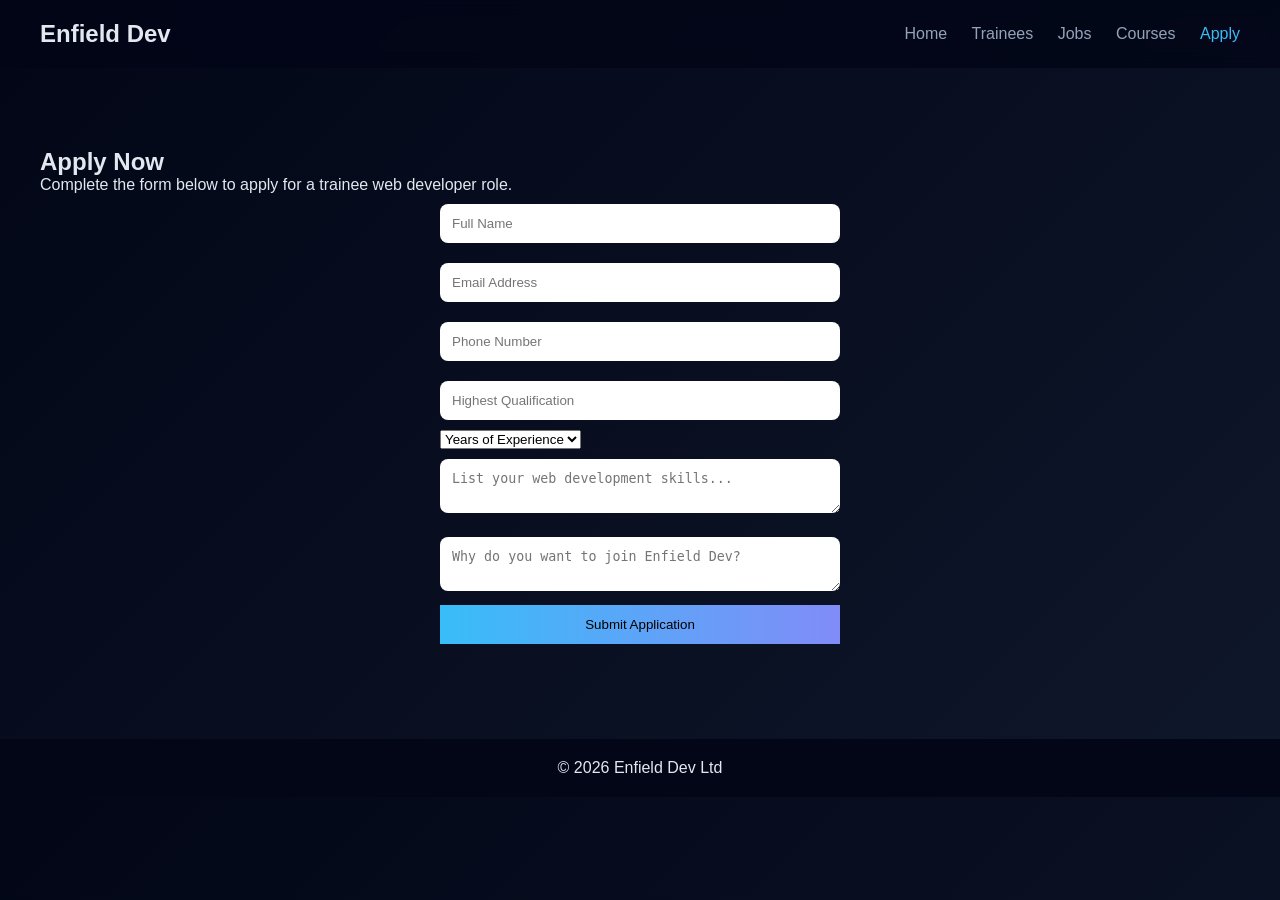
<file: apply.html>
<!DOCTYPE html>
<html>
<head>
    <title>Apply</title>
    <meta name="viewport" content="width=device-width, initial-scale=1.0">
    <link rel="stylesheet" href="styles.css">
</head>
<body>

<header>
    <h2>Enfield Dev</h2>
    <nav>
        <a href="index.html">Home</a>
        <a href="trainees.html">Trainees</a>
        <a href="jobs.html">Jobs</a>
        <a href="courses.html">Courses</a>
        <a href="apply.html">Apply</a>
    </nav>
</header>

<section>
    <h2>Apply Now</h2>
    <p>Complete the form below to apply for a trainee web developer role.</p>

    <form id="applicationForm">
        <input type="text" id="name" placeholder="Full Name" required>

        <input type="email" id="email" placeholder="Email Address" required>

        <input type="tel" id="phone" placeholder="Phone Number" required>

        <input type="text" id="qualification" placeholder="Highest Qualification" required>

        <select id="experience" required>
            <option value="">Years of Experience</option>
            <option>0-1 Years</option>
            <option>1-2 Years</option>
            <option>2-3 Years</option>
            <option>3+ Years</option>
        </select>

        <textarea id="skills" placeholder="List your web development skills..." required></textarea>

        <textarea id="motivation" placeholder="Why do you want to join Enfield Dev?" required></textarea>

        <button type="submit">Submit Application</button>
    </form>

    <p id="message"></p>
</section>

<footer>
    <p>© 2026 Enfield Dev Ltd</p>
</footer>

<script src="script.js"></script>

</body>
</html>
</file>
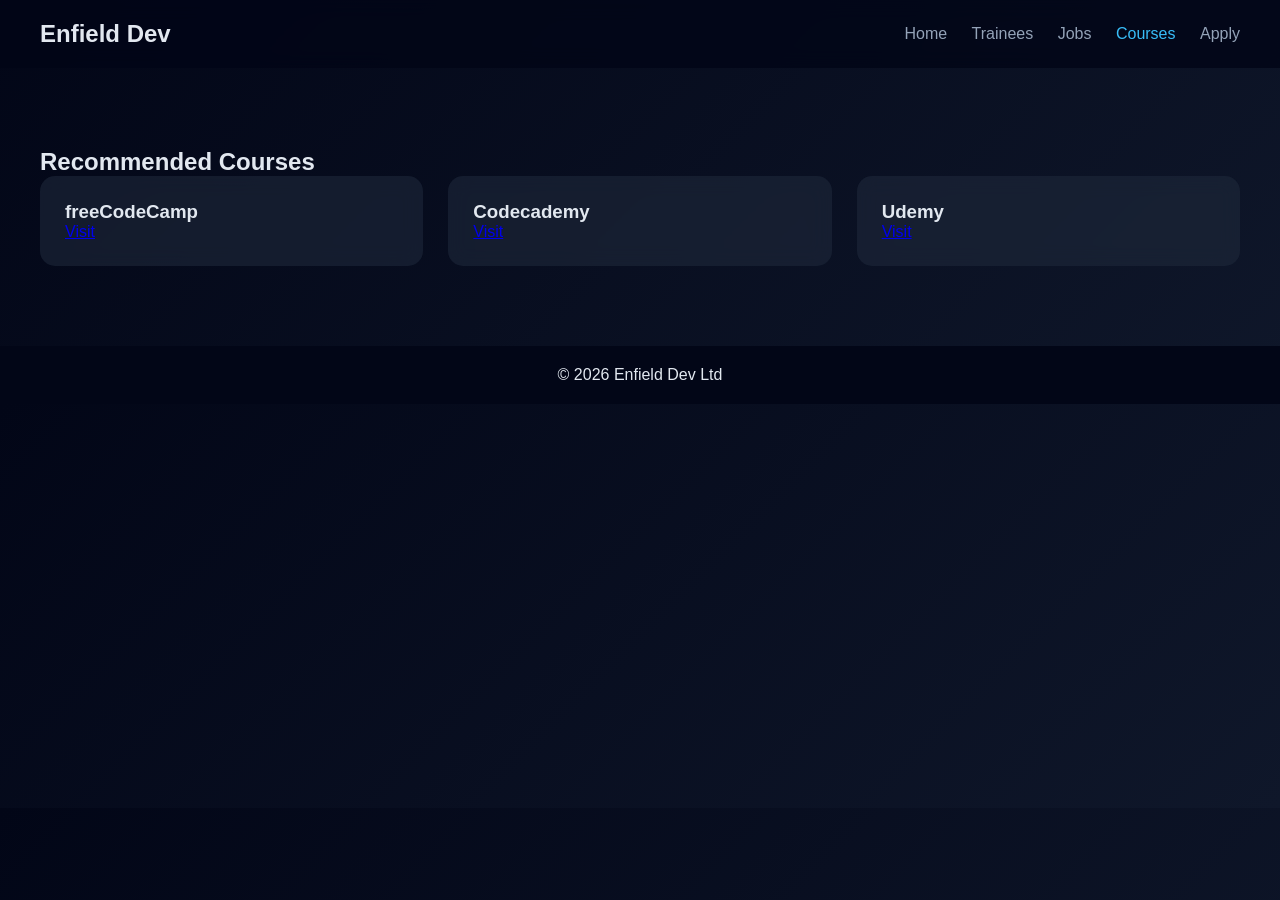
<file: courses.html>
<!DOCTYPE html>
<html>
<head>
    <title>Courses</title>
    <meta name="viewport" content="width=device-width, initial-scale=1.0">
    <link rel="stylesheet" href="styles.css">
</head>
<body>

<header>
    <h2>Enfield Dev</h2>
    <nav>
        <a href="index.html">Home</a>
        <a href="trainees.html">Trainees</a>
        <a href="jobs.html">Jobs</a>
        <a href="courses.html">Courses</a>
        <a href="apply.html">Apply</a>
    </nav>
</header>

<section>
    <h2>Recommended Courses</h2>

    <div class="card-container">
        <div class="card">
            <h3>freeCodeCamp</h3>
            <a href="https://www.freecodecamp.org/">Visit</a>
        </div>

        <div class="card">
            <h3>Codecademy</h3>
            <a href="https://www.codecademy.com/">Visit</a>
        </div>

        <div class="card">
            <h3>Udemy</h3>
            <a href="https://www.udemy.com/">Visit</a>
        </div>
    </div>
</section>

<footer>
    <p>© 2026 Enfield Dev Ltd</p>
</footer>

<script src="script.js"></script>

</body>
</html>
</file>
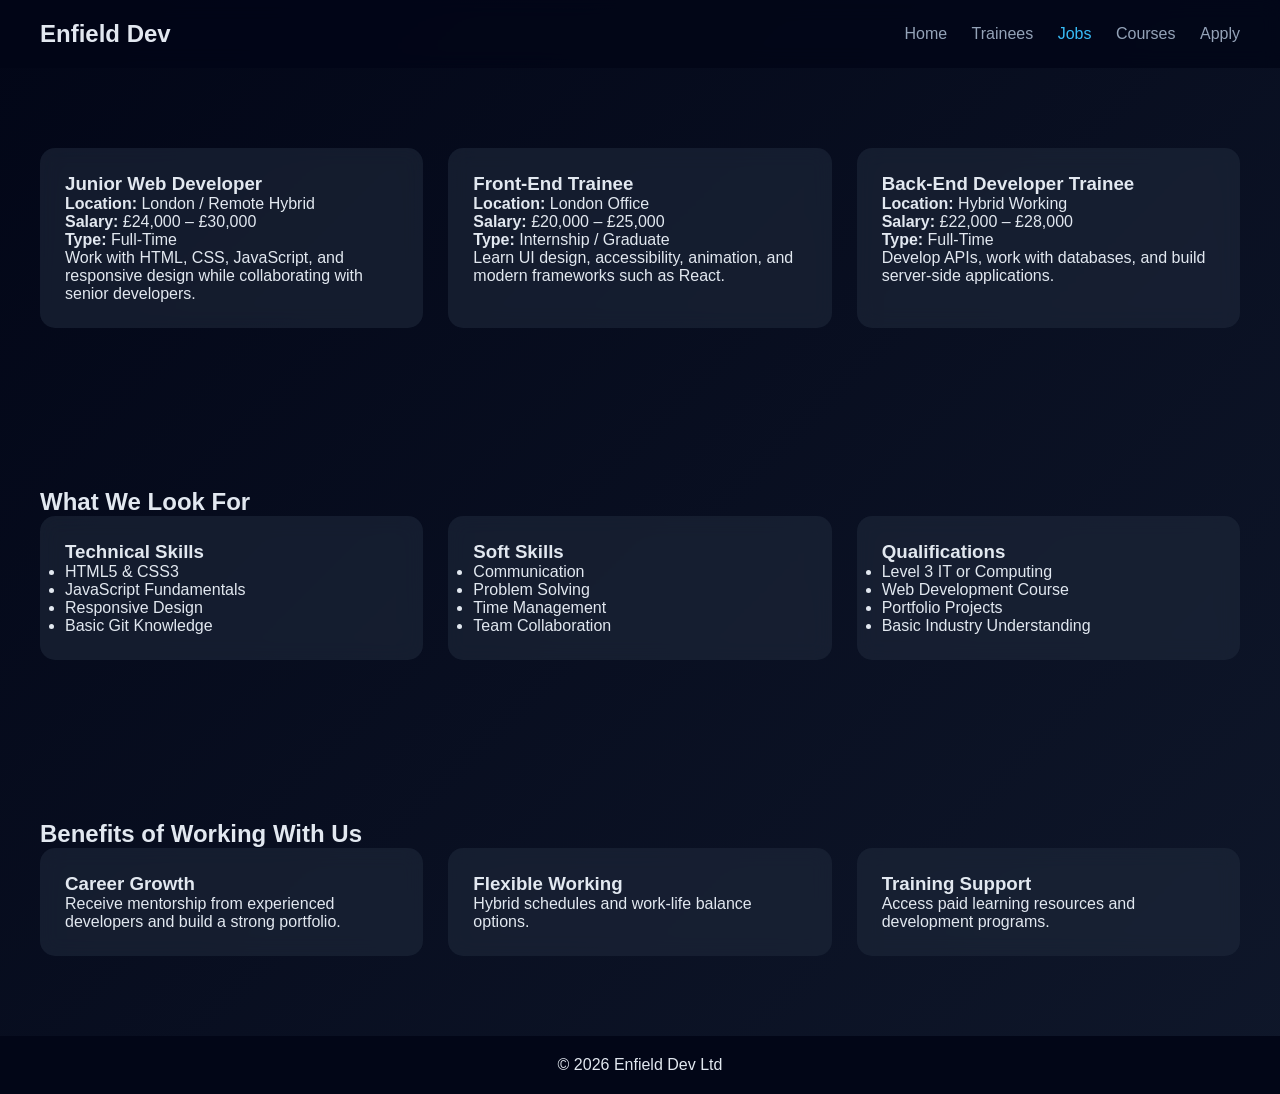
<file: jobs.html>
<!DOCTYPE html>
<html>
<head>
    <title>Jobs</title>
    <meta name="viewport" content="width=device-width, initial-scale=1.0">
    <link rel="stylesheet" href="styles.css">
</head>
<body>

<header>
    <h2>Enfield Dev</h2>
    <nav>
        <a href="index.html">Home</a>
        <a href="trainees.html">Trainees</a>
        <a href="jobs.html">Jobs</a>
        <a href="courses.html">Courses</a>
        <a href="apply.html">Apply</a>
    </nav>
</header>

<section>
    <div class="card-container">
        <div class="card">
            <h3>Junior Web Developer</h3>
            <p><strong>Location:</strong> London / Remote Hybrid</p>
            <p><strong>Salary:</strong> £24,000 – £30,000</p>
            <p><strong>Type:</strong> Full-Time</p>
            <p>Work with HTML, CSS, JavaScript, and responsive design while collaborating with senior developers.</p>
        </div>

        <div class="card">
            <h3>Front-End Trainee</h3>
            <p><strong>Location:</strong> London Office</p>
            <p><strong>Salary:</strong> £20,000 – £25,000</p>
            <p><strong>Type:</strong> Internship / Graduate</p>
            <p>Learn UI design, accessibility, animation, and modern frameworks such as React.</p>
        </div>

        <div class="card">
            <h3>Back-End Developer Trainee</h3>
            <p><strong>Location:</strong> Hybrid Working</p>
            <p><strong>Salary:</strong> £22,000 – £28,000</p>
            <p><strong>Type:</strong> Full-Time</p>
            <p>Develop APIs, work with databases, and build server-side applications.</p>
        </div>
    </div>
</section>

<section>
    <h2>What We Look For</h2>

    <div class="card-container">
        <div class="card">
            <h3>Technical Skills</h3>
            <ul>
                <li>HTML5 & CSS3</li>
                <li>JavaScript Fundamentals</li>
                <li>Responsive Design</li>
                <li>Basic Git Knowledge</li>
            </ul>
        </div>

        <div class="card">
            <h3>Soft Skills</h3>
            <ul>
                <li>Communication</li>
                <li>Problem Solving</li>
                <li>Time Management</li>
                <li>Team Collaboration</li>
            </ul>
        </div>

        <div class="card">
            <h3>Qualifications</h3>
            <ul>
                <li>Level 3 IT or Computing</li>
                <li>Web Development Course</li>
                <li>Portfolio Projects</li>
                <li>Basic Industry Understanding</li>
            </ul>
        </div>
    </div>
</section>

<section>
    <h2>Benefits of Working With Us</h2>

    <div class="card-container">
        <div class="card">
            <h3>Career Growth</h3>
            <p>Receive mentorship from experienced developers and build a strong portfolio.</p>
        </div>

        <div class="card">
            <h3>Flexible Working</h3>
            <p>Hybrid schedules and work-life balance options.</p>
        </div>

        <div class="card">
            <h3>Training Support</h3>
            <p>Access paid learning resources and development programs.</p>
        </div>
    </div>
</section>

<footer>
    <p>© 2026 Enfield Dev Ltd</p>
</footer>

<script src="script.js"></script>

</body>
</html>
</file>
<file: styles.css>
/* RESET */
* {
    margin: 0;
    padding: 0;
    box-sizing: border-box;
}

body {
    font-family: 'Segoe UI', sans-serif;
    background: linear-gradient(135deg, #020617, #0f172a);
    color: #e2e8f0;
    overflow-x: hidden;
}

/* NAVBAR */
header {
    display: flex;
    justify-content: space-between;
    align-items: center;
    padding: 20px 40px;
    background: rgba(2, 6, 23, 0.8);
    backdrop-filter: blur(10px);
    position: sticky;
    top: 0;
    z-index: 1000;
}

nav a {
    color: #94a3b8;
    margin-left: 20px;
    text-decoration: none;
    position: relative;
}

nav a.active,
nav a:hover {
    color: #38bdf8;
}

/* HERO */
.hero {
    height: 90vh;
    display: flex;
    justify-content: center;
    align-items: center;
    text-align: center;
}

.hero h1 {
    font-size: 3.5rem;
    background: linear-gradient(to right, #38bdf8, #818cf8);
    -webkit-background-clip: text;
    color: transparent;
}

.hero p {
    margin-top: 15px;
    color: #94a3b8;
}

/* BUTTON */
.btn {
    margin-top: 25px;
    padding: 14px 24px;
    background: linear-gradient(to right, #38bdf8, #818cf8);
    border: none;
    border-radius: 8px;
    cursor: pointer;
    transition: 0.3s;
}

.btn:hover {
    transform: scale(1.05);
}

/* SECTIONS */
section {
    padding: 80px 40px;
}

/* CARDS */
.card-container {
    display: grid;
    grid-template-columns: repeat(auto-fit, minmax(250px, 1fr));
    gap: 25px;
}

.card {
    background: rgba(30, 41, 59, 0.6);
    padding: 25px;
    border-radius: 15px;
    backdrop-filter: blur(10px);
    transition: 0.3s;
    opacity: 0;
    transform: translateY(30px);
}

.card img {
    width: 60px;
    border-radius: 50%;
    margin-bottom: 10px;
}

.card:hover {
    transform: translateY(-10px) scale(1.02);
}

/* FORM */
form {
    max-width: 400px;
    margin: auto;
}

input, textarea {
    width: 100%;
    margin: 10px 0;
    padding: 12px;
    border-radius: 8px;
    border: none;
}

button {
    width: 100%;
    padding: 12px;
    background: linear-gradient(to right, #38bdf8, #818cf8);
    border: none;
    cursor: pointer;
}

/* MESSAGE */
#message {
    text-align: center;
    margin-top: 15px;
    color: #38bdf8;
}

/* FOOTER */
footer {
    text-align: center;
    padding: 20px;
    background: #020617;
}

/* ANIMATION CLASS */
.show {
    opacity: 1 !important;
    transform: translateY(0) !important;
    transition: 0.6s ease;
}
</file>
